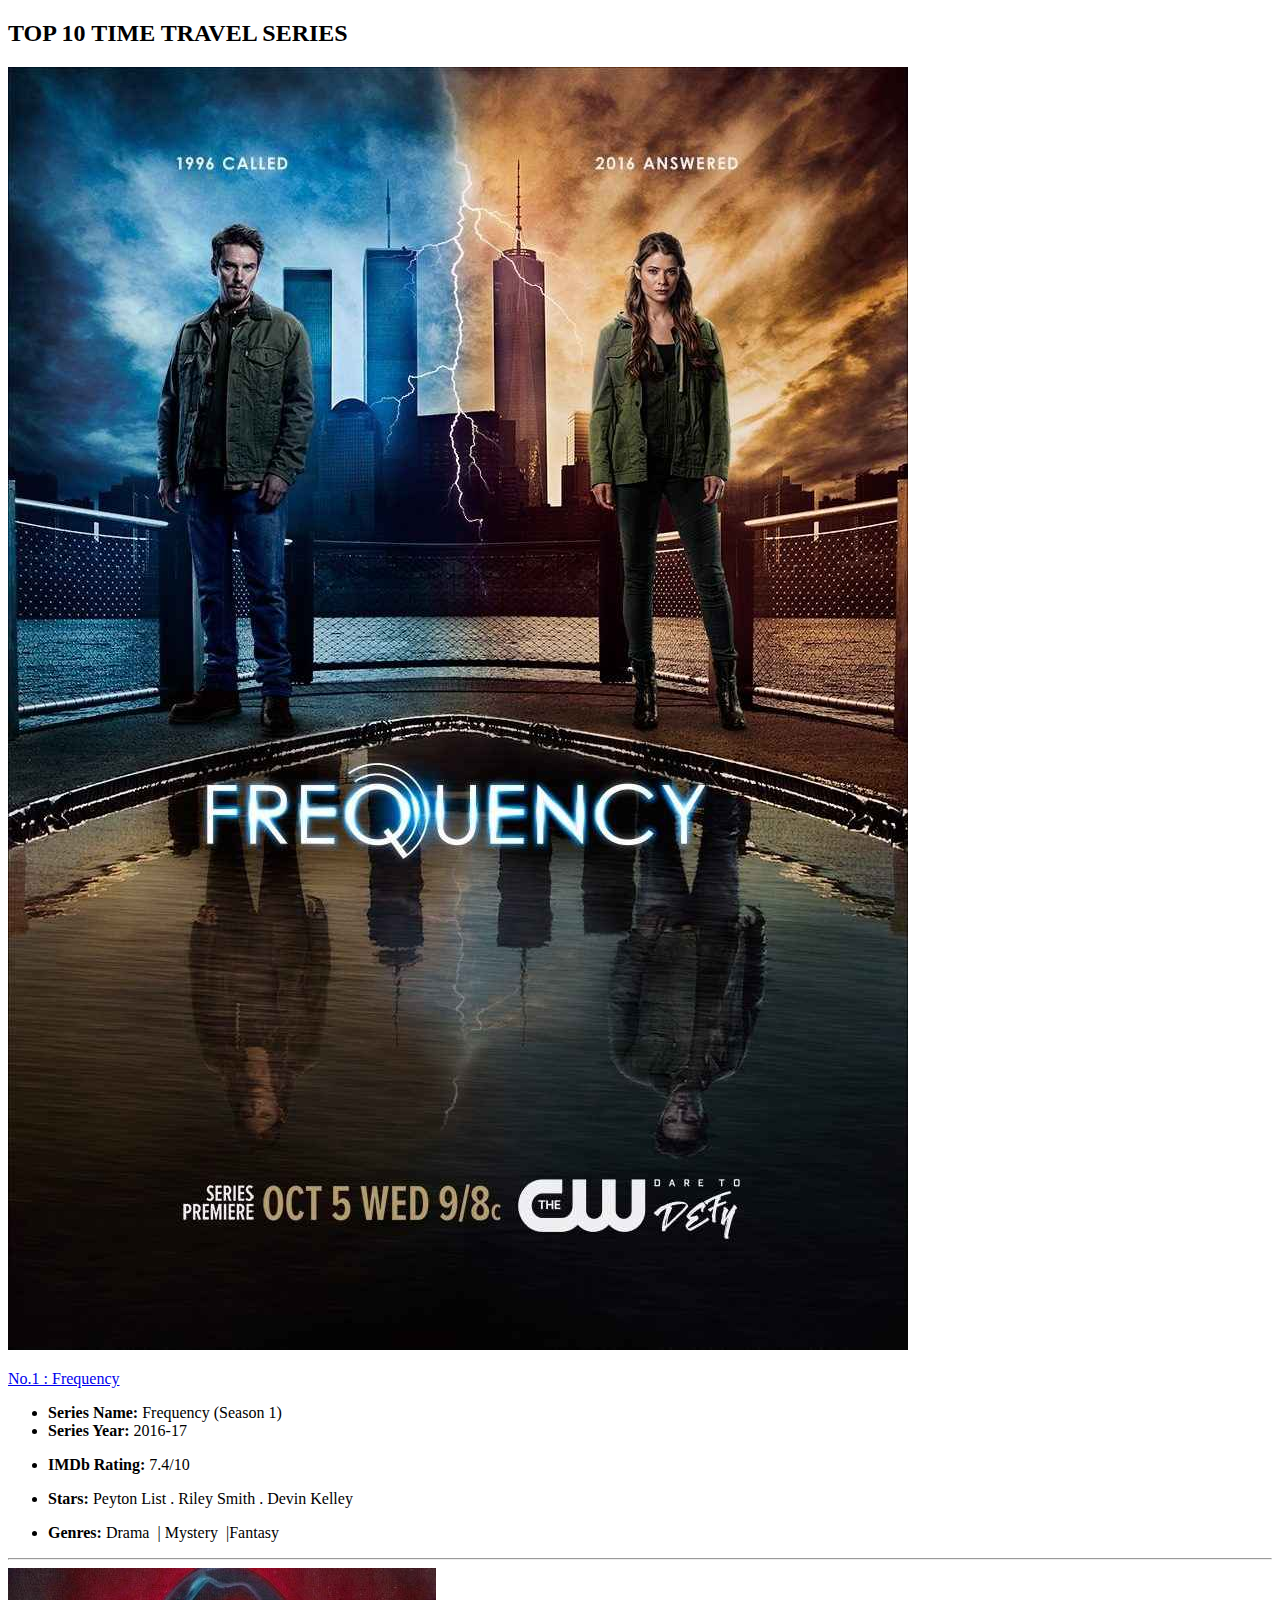
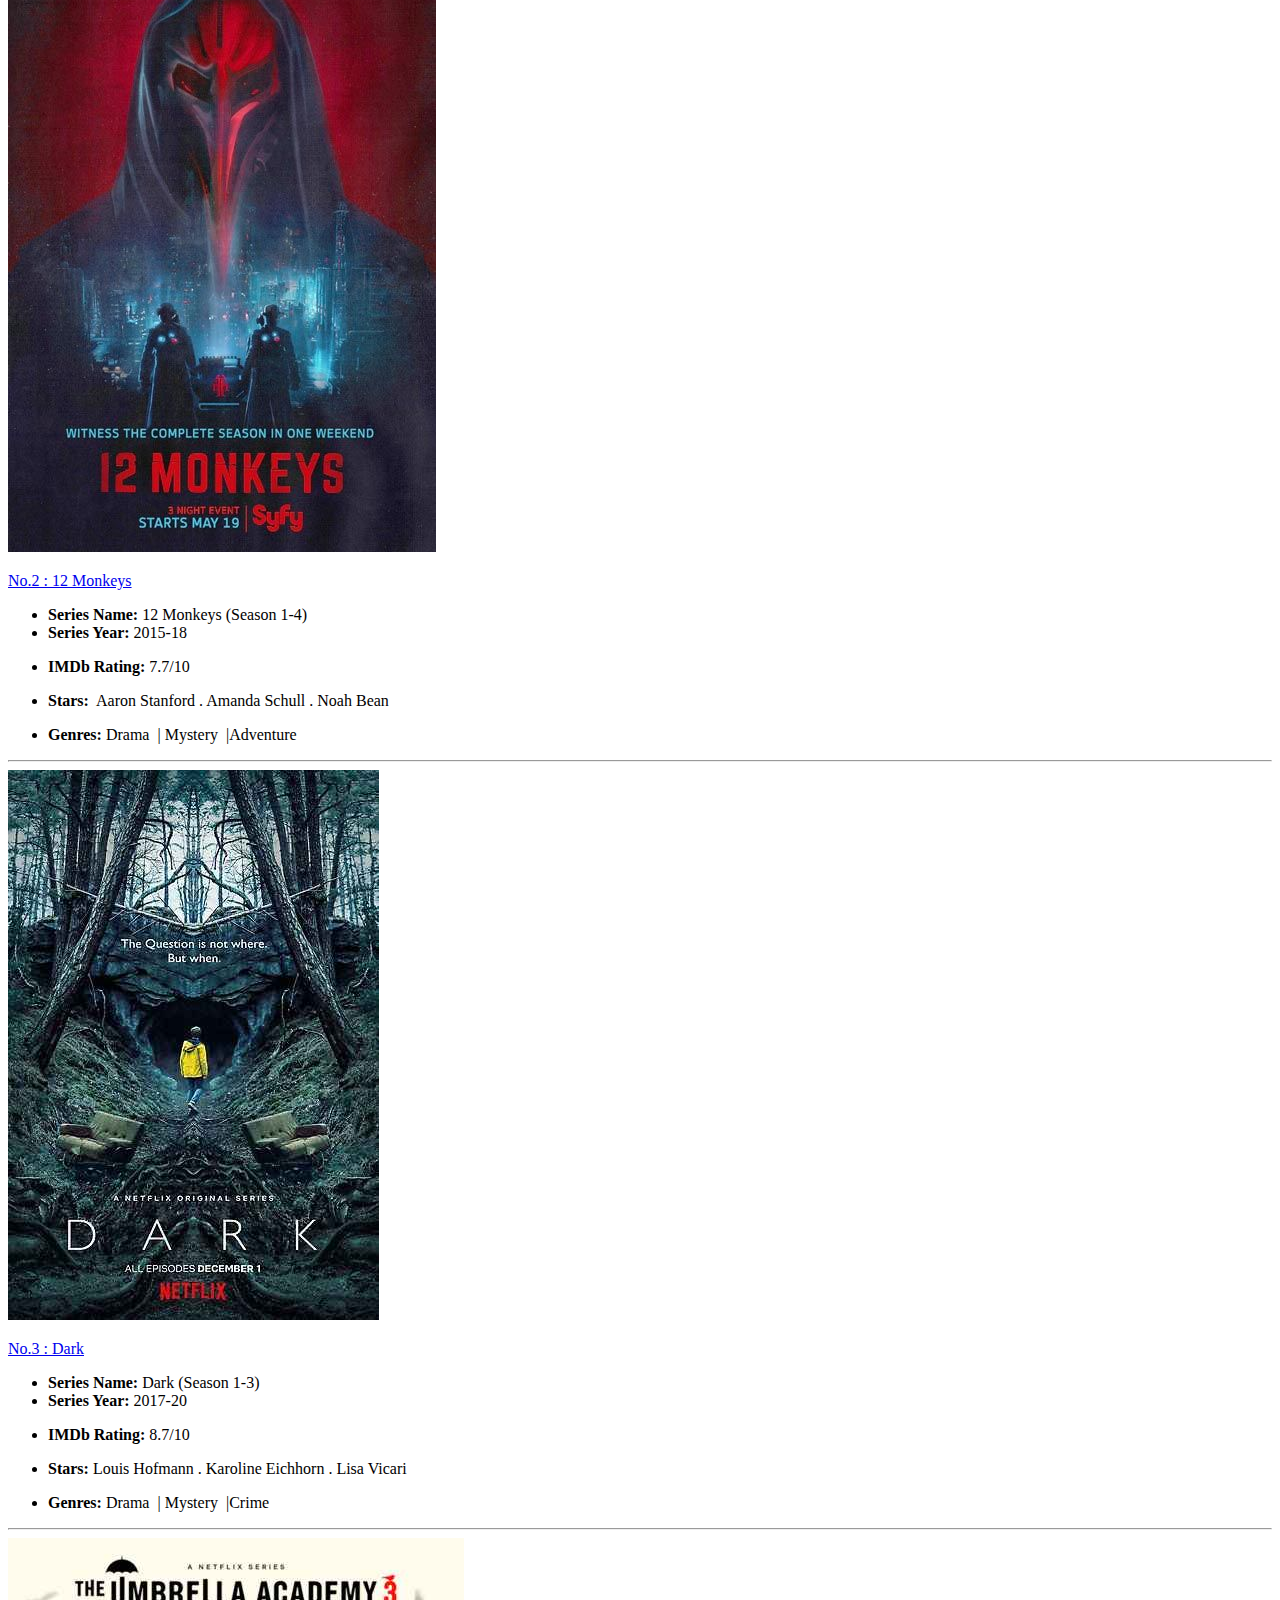
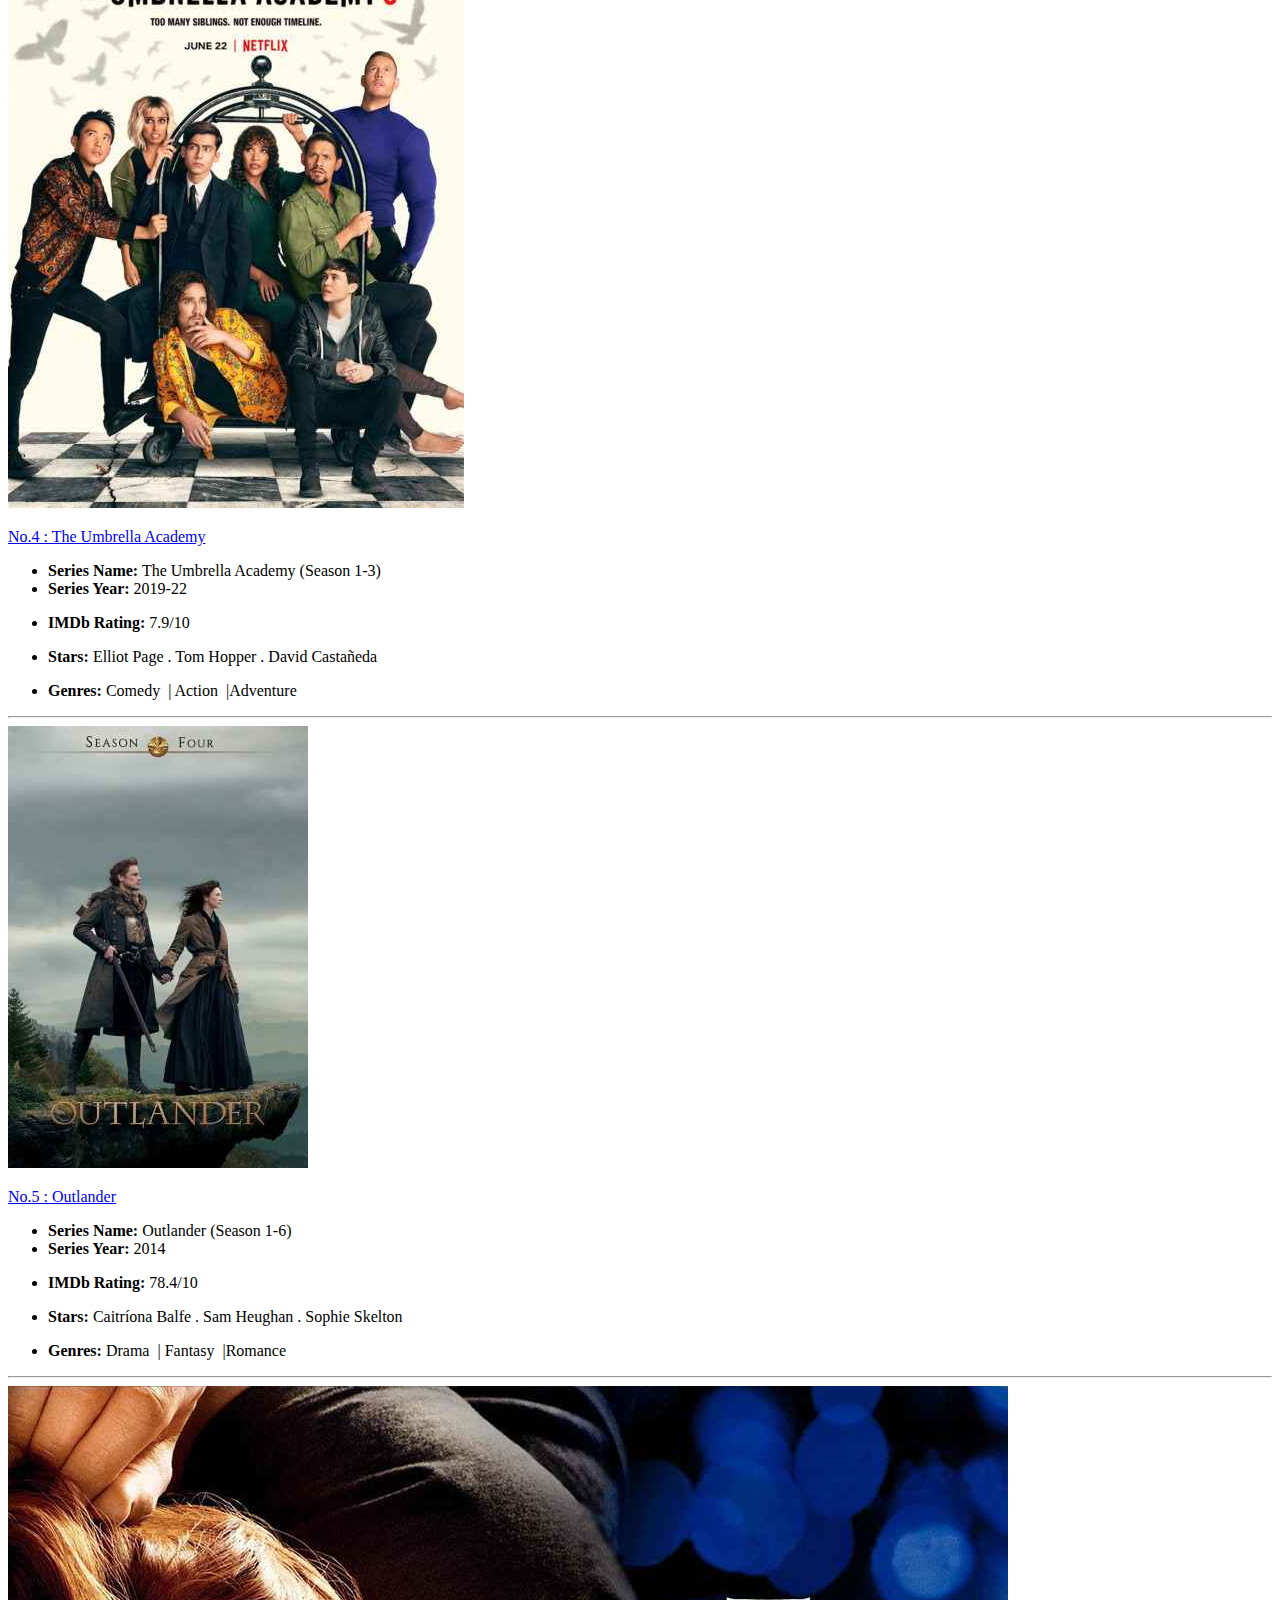
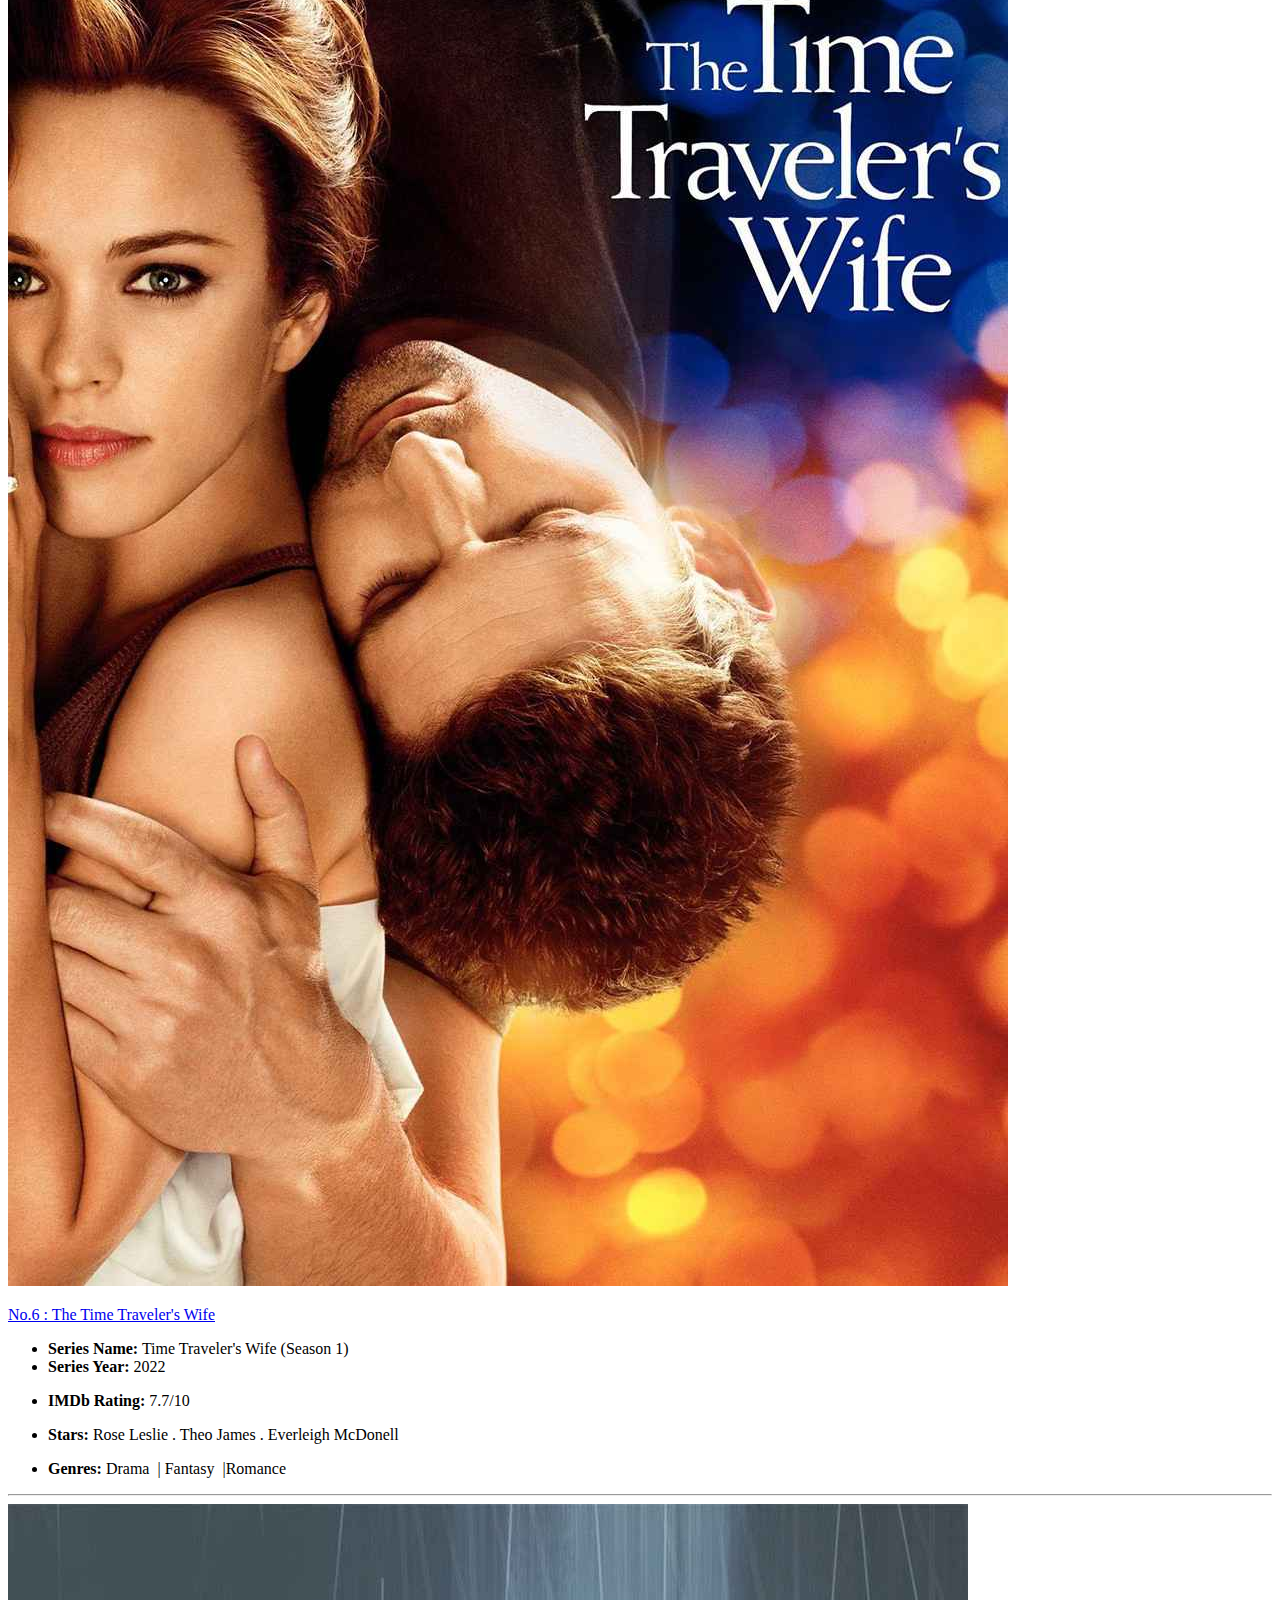
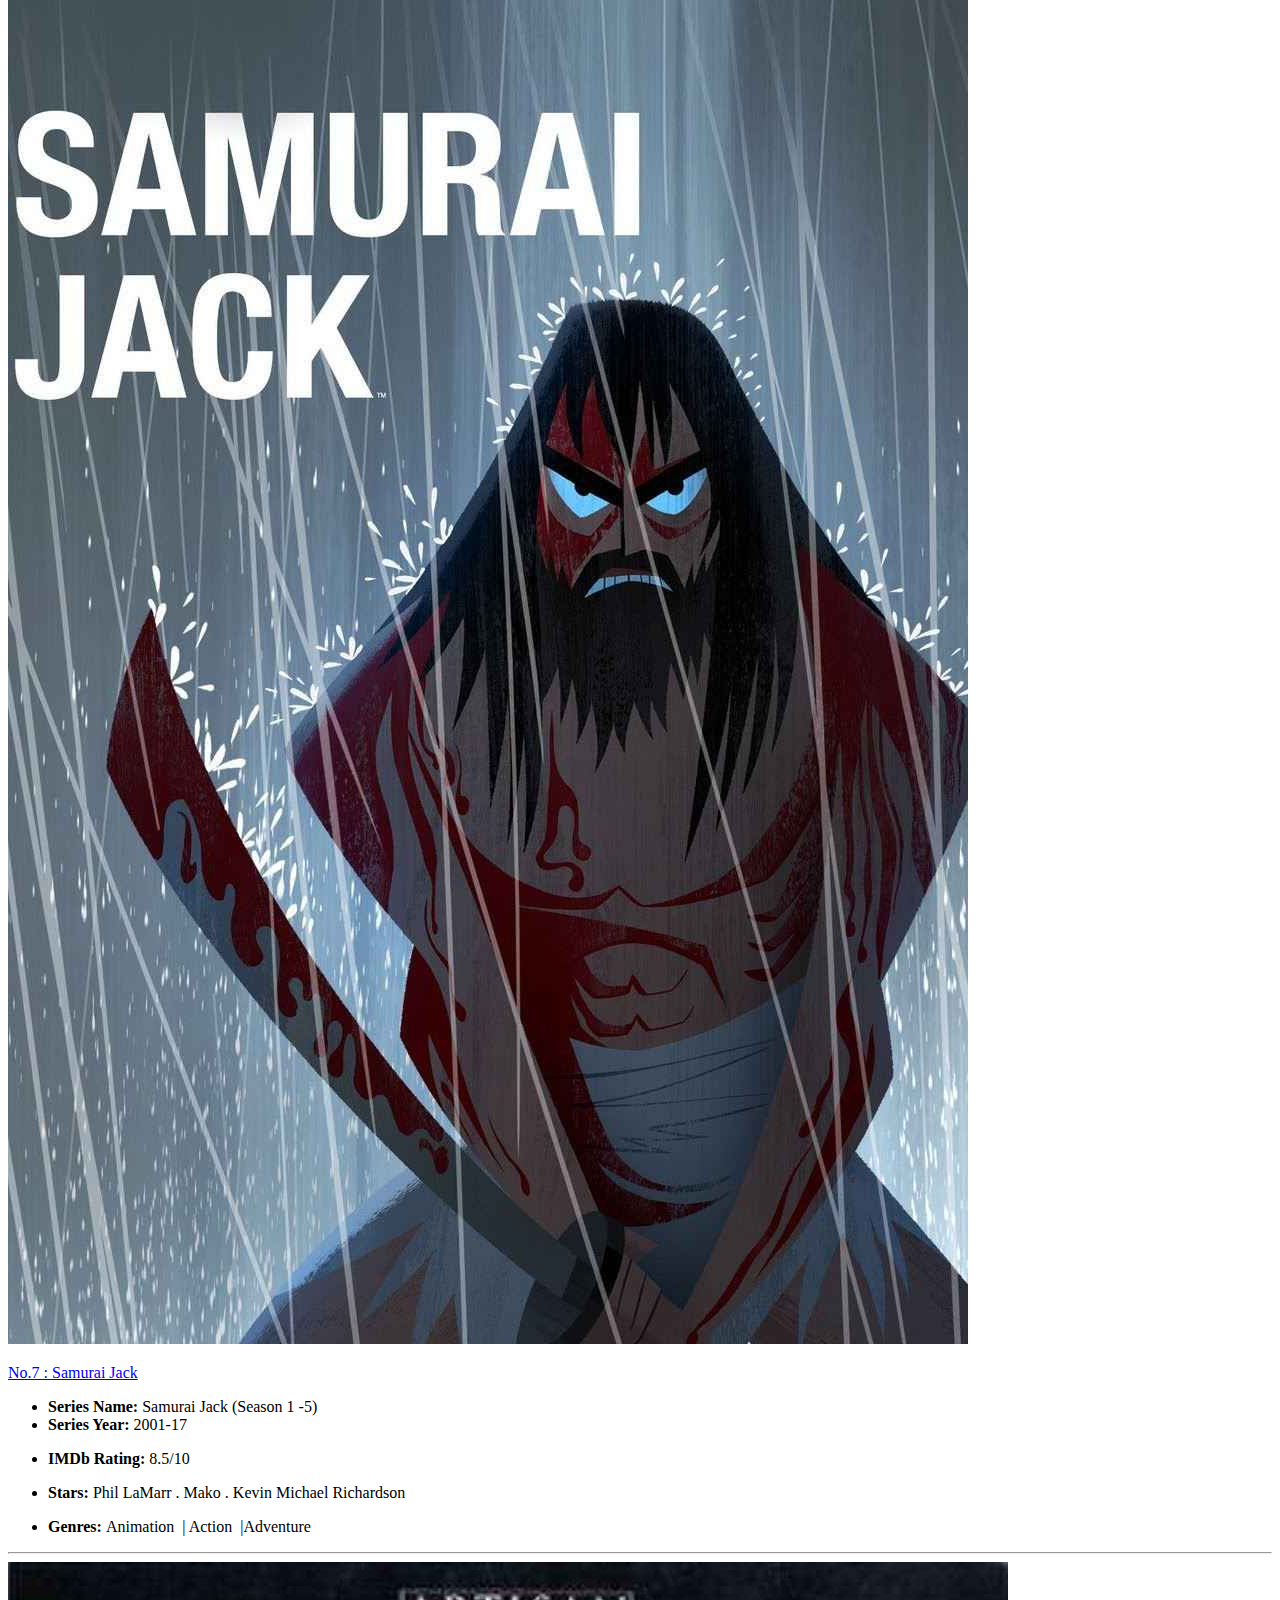
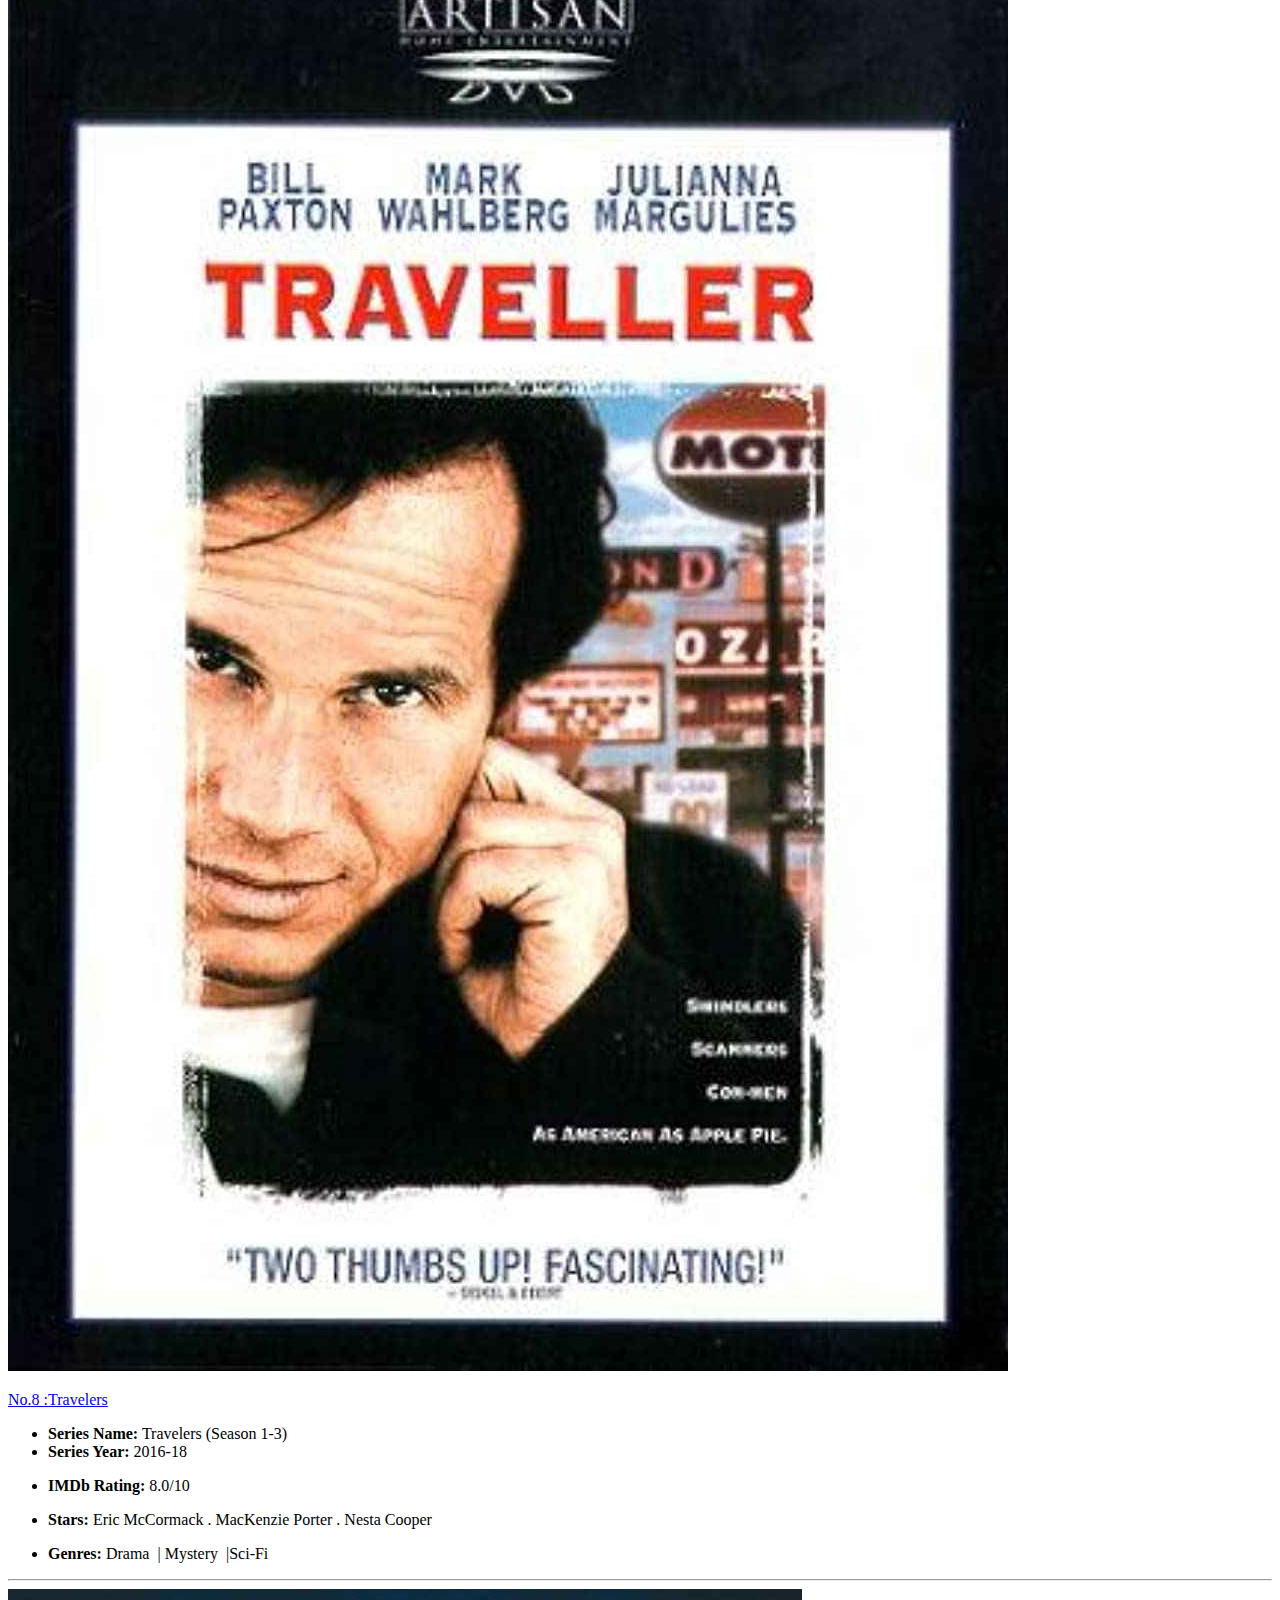
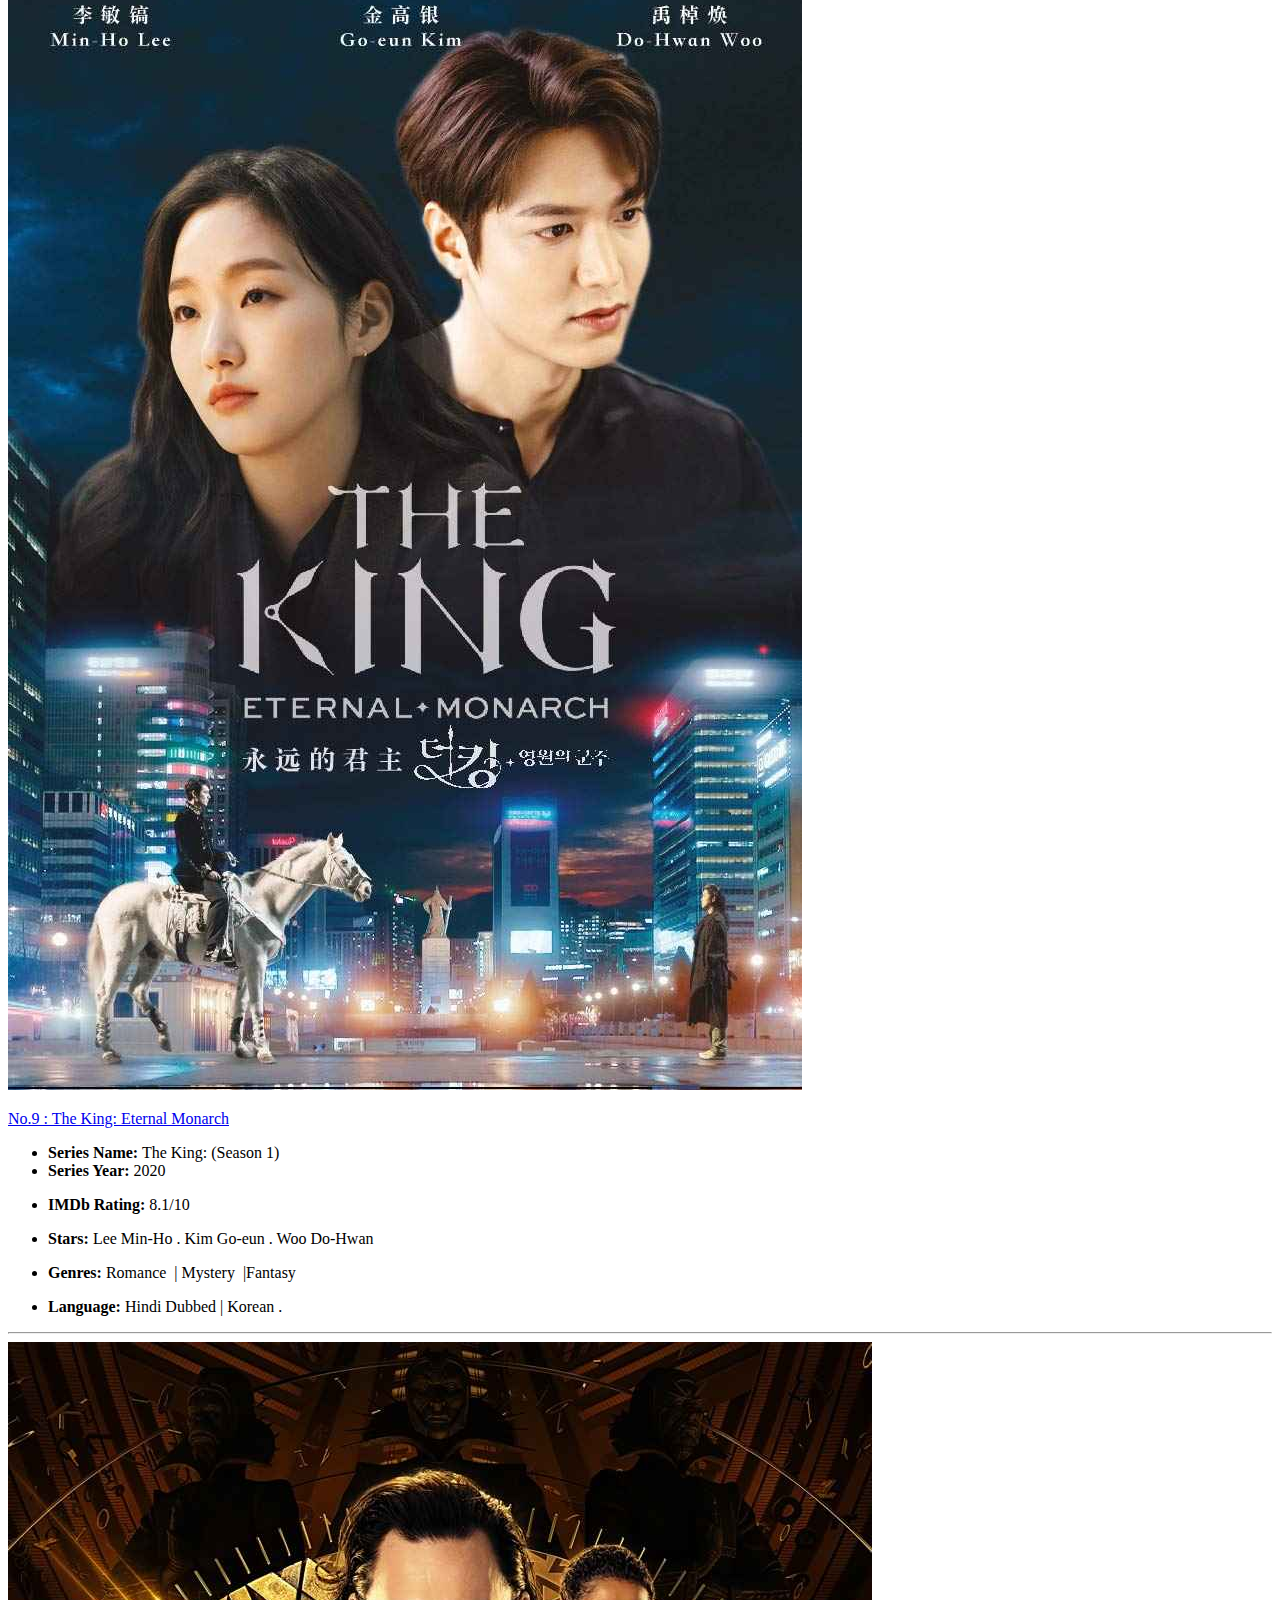
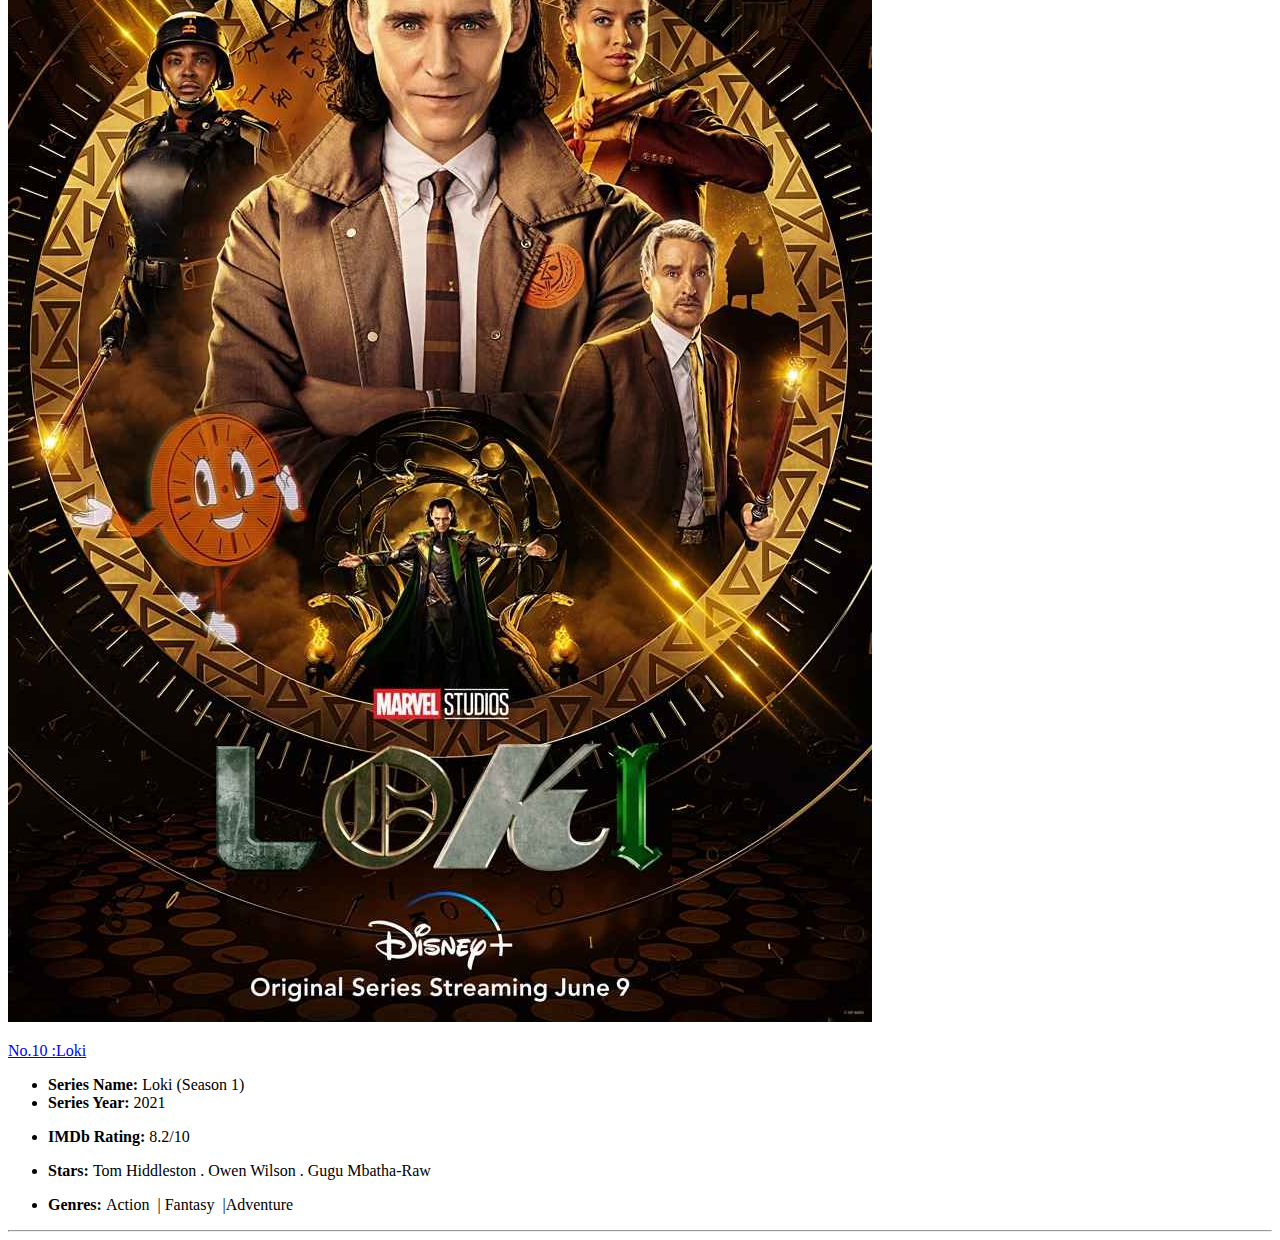
<file: page1.html>
<!DOCTYPE html>
<html lang="en" dir="ltr">

<head>


    <!-- header cdns  -->
    <script src="https://code.jquery.com/jquery-3.6.1.min.js"
        integrity="sha256-o88AwQnZB+VDvE9tvIXrMQaPlFFSUTR+nldQm1LuPXQ=" crossorigin="anonymous"></script>

    <script>
        $(function () {
            $('#header').load('header.html')
        });
    </script>


    <script>
        $(function () {
            $('#footer').load('footer.html')
        });
    </script>

</head>

<body>

    <div id="header"></div>

    <h2 class="medium-heading-pg">TOP 10 TIME TRAVEL SERIES</h2>

    <!-- 1 -->
    <div class="list-row row">
        <div class="col-lg-6">
            <img class="item-list-img img" src="/img pg1/frequency.jpg" alt="Korean-image">
        </div>
        <div class="col-lg-6">
            <a class="list-heading" href="#">
                <p class="sectiontag textbigpg"> No.1 : Frequency </p>

            </a>
            <div class="review">
                <ul>
                    <li><strong>Series Name:</strong> Frequency (Season 1)</li>
                    <li><strong>Series Year:</strong> 2016-17</li>
                    <li>
                        <p><strong>IMDb Rating:</strong> 7.4/10</p>
                    </li>
                    <li>
                        <strong>Stars:&nbsp;</strong>Peyton List . Riley Smith . Devin Kelley
                    </li>
                    <li>
                        <p><strong>Genres:</strong>&nbsp;Drama &nbsp;| Mystery &nbsp;|Fantasy</p>
                    </li>
                </ul>
            </div>
        </div>
    </div>
    <hr>

    <!-- 2 -->
    <div class="list-row row">
        <div class="col-lg-6">
            <img class="item-list-img img" src="/img pg1/12monkeys.jpg" alt="Korean-image">
        </div>
        <div class="col-lg-6">
            <a class="list-heading" href="#">
                <p class="sectiontag textbigpg"> No.2 : 12 Monkeys </p>

            </a>
            <div class="review">
                <ul>
                    <li><strong>Series Name:</strong> 12 Monkeys (Season 1-4)</li>
                    <li><strong>Series Year:</strong> 2015-18</li>
                    <li>
                        <p><strong>IMDb Rating:</strong> 7.7/10</p>
                    </li>
                    <li><strong>Stars:&nbsp;</strong> Aaron Stanford . Amanda Schull . Noah Bean</li>
                    <li>
                        <p><strong>Genres:</strong>&nbsp;Drama &nbsp;| Mystery &nbsp;|Adventure</p>
                    </li>

                    <!-- <li><strong>Language:&nbsp;</strong>English</li> -->
                </ul>
            </div>
        </div>
    </div>
    <hr>

    <!-- 3 -->
    <div class="list-row row">
        <div class="col-lg-6">
            <img class="item-list-img img" src="/img pg1/dark.jpg" alt="Korean-image">
        </div>
        <div class="col-lg-6">
            <a class="list-heading" href="#">
                <p class="sectiontag textbigpg"> No.3 : Dark </p>

            </a>
            <div class="review">
                <ul>
                    <li><strong>Series Name:</strong> Dark (Season 1-3)</li>
                    <li><strong>Series Year:</strong> 2017-20</li>
                    <li>
                        <p><strong>IMDb Rating:</strong> 8.7/10</p>
                    </li>
                    <li><strong>Stars:&nbsp;</strong>Louis Hofmann . Karoline Eichhorn . Lisa Vicari</li>
                    <li>
                        <p><strong>Genres:</strong>&nbsp;Drama &nbsp;| Mystery &nbsp;|Crime</p>
                    </li>
                </ul>
            </div>
        </div>
    </div>

    <hr>

    <!-- 4 -->
    <div class="list-row row">
        <div class="col-lg-6">
            <img class="item-list-img img" src="/img pg1/the-umbrella-academy-season-3-poster-1-456x570.jpg"
                alt="Korean-image">
        </div>
        <div class="col-lg-6">
            <a class="list-heading" href="#">
                <p class="sectiontag textbigpg">No.4 : The Umbrella Academy </p>

            </a>
            <div class="review">
                <ul>
                    <li><strong>Series Name:</strong> The Umbrella Academy (Season 1-3)</li>
                    <li><strong>Series Year:</strong> 2019-22</li>
                    <li>
                        <p><strong>IMDb Rating:</strong> 7.9/10</p>
                    </li>
                    <li><strong>Stars:&nbsp;</strong>Elliot Page . Tom Hopper . David Castañeda</li>
                    <li>
                        <p><strong>Genres:</strong>&nbsp;Comedy &nbsp;| Action &nbsp;|Adventure</p>
                    </li>
                </ul>
            </div>
        </div>
    </div>
    <hr>

    <!-- 5 -->
    <div class="list-row row">
        <div class="col-lg-6">
            <img class="item-list-img img" src="/img pg1/outlsnder.jpg" alt="Korean-image">
        </div>
        <div class="col-lg-6">
            <a class="list-heading" href="#">
                <p class="sectiontag textbigpg"> No.5 : Outlander </p>

            </a>
            <div class="review">
                <ul>
                    <li><strong>Series Name:</strong> Outlander (Season 1-6)</li>
                    <li><strong>Series Year:</strong> 2014</li>
                    <li>
                        <p><strong>IMDb Rating:</strong> 78.4/10</p>
                    </li>
                    <li><strong>Stars:&nbsp;</strong>Caitríona Balfe . Sam Heughan . Sophie Skelton</li>
                    <li>
                        <p><strong>Genres:</strong>&nbsp;Drama &nbsp;| Fantasy &nbsp;|Romance</p>
                    </li>
                </ul>
            </div>
        </div>
    </div>
    <hr>

    <!-- 6 -->
    <div class="list-row row">
        <div class="col-lg-6">
            <img class="item-list-img img" src="/img pg1/the-time-travelers-wife-123.jpg" alt="Korean-image">
        </div>
        <div class="col-lg-6">
            <a class="list-heading" href="#">
                <p class="sectiontag textbigpg"> No.6 : The Time Traveler's Wife </p>

            </a>
            <div class="review">
                <ul>
                    <li><strong>Series Name:</strong> Time Traveler's Wife (Season 1)</li>
                    <li><strong>Series Year:</strong> 2022</li>
                    <li>
                        <p><strong>IMDb Rating:</strong> 7.7/10</p>
                    </li>
                    <li><strong>Stars:&nbsp;</strong>Rose Leslie . Theo James . Everleigh McDonell</li>
                    <li>
                        <p><strong>Genres:</strong>&nbsp;Drama &nbsp;| Fantasy &nbsp;|Romance</p>
                    </li>
                </ul>
            </div>
        </div>
    </div>
    <hr>

    <!-- 7 -->
    <div class="list-row row">
        <div class="col-lg-6">
            <img class="item-list-img img" src="/img pg1/samuraijack.jpg" alt="Korean-image">
        </div>
        <div class="col-lg-6">
            <a class="list-heading" href="#">
                <p class="sectiontag textbigpg">No.7 : Samurai Jack </p>

            </a>
            <div class="review">
                <ul>
                    <li><strong>Series Name:</strong> Samurai Jack (Season 1 -5)</li>
                    <li><strong>Series Year:</strong> 2001-17</li>
                    <li>
                        <p><strong>IMDb Rating:</strong> 8.5/10</p>
                    </li>
                    <li><strong>Stars:&nbsp;</strong>Phil LaMarr . Mako . Kevin Michael Richardson</li>
                    <li>
                        <p><strong>Genres:</strong>&nbsp;Animation &nbsp;| Action &nbsp;|Adventure</p>
                    </li>

                </ul>
            </div>
        </div>
    </div>
    <hr>

    <!-- 8 -->
    <div class="list-row row">
        <div class="col-lg-6">
            <img class="item-list-img img" src="/img pg1//traveller.jpg" alt="Korean-image">
        </div>
        <div class="col-lg-6">
            <a class="list-heading" href="#">
                <p class="sectiontag textbigpg"> No.8 :Travelers </p>

            </a>
            <div class="review">
                <ul>
                    <li><strong>Series Name:</strong> Travelers (Season 1-3)</li>
                    <li><strong>Series Year:</strong> 2016-18</li>
                    <li>
                        <p><strong>IMDb Rating:</strong> 8.0/10</p>
                    </li>
                    <li><strong>Stars:&nbsp;</strong>Eric McCormack . MacKenzie Porter . Nesta Cooper</li>
                    <li>
                        <p><strong>Genres:</strong>&nbsp;Drama &nbsp;| Mystery &nbsp;|Sci-Fi</p>
                    </li>
                </ul>
            </div>
        </div>
    </div>
    <hr>

    <!-- 9 -->
    <div class="list-row row">
        <div class="col-lg-6">
            <img class="item-list-img img" src="/img pg1/theking.jpg" alt="Korean-image">
        </div>
        <div class="col-lg-6">
            <a class="list-heading" href="#">
                <p class="sectiontag textbigpg">No.9 : The King: Eternal Monarch </p>

            </a>
            <div class="review">
                <ul>
                    <li><strong>Series Name:</strong> The King: (Season 1)</li>
                    <li><strong>Series Year:</strong> 2020</li>
                    <li>
                        <p><strong>IMDb Rating:</strong> 8.1/10</p>
                    </li>
                    <li><strong>Stars:&nbsp;</strong>Lee Min-Ho . Kim Go-eun . Woo Do-Hwan</li>
                    <li>
                        <p><strong>Genres:</strong>&nbsp;Romance &nbsp;| Mystery &nbsp;|Fantasy</p>
                    </li>

                    <li><strong>Language:&nbsp;</strong>Hindi Dubbed | Korean .</li>
                </ul>
            </div>
        </div>
    </div>
    <hr>

    <!-- 10 -->
    <div class="list-row row">
        <div class="col-lg-6">
            <img class="item-list-img img" src="/img pg1/loki.jpg" alt="Korean-image">
        </div>
        <div class="col-lg-6">
            <a class="list-heading" href="#">
                <p class="sectiontag textbigpg"> No.10 :Loki </p>

            </a>
            <div class="review">
                <ul>
                    <li><strong>Series Name:</strong> Loki (Season 1)</li>
                    <li><strong>Series Year:</strong> 2021</li>
                    <li>
                        <p><strong>IMDb Rating:</strong> 8.2/10</p>
                    </li>
                    <li><strong>Stars:&nbsp;</strong>Tom Hiddleston . Owen Wilson . Gugu Mbatha-Raw</li>
                    <li>
                        <p><strong>Genres:</strong>&nbsp;Action &nbsp;| Fantasy &nbsp;|Adventure</p>
                    </li>
                </ul>
            </div>
        </div>
    </div>

    <hr>

    <div id="footer"></div>
</body>

</html>
</file>
